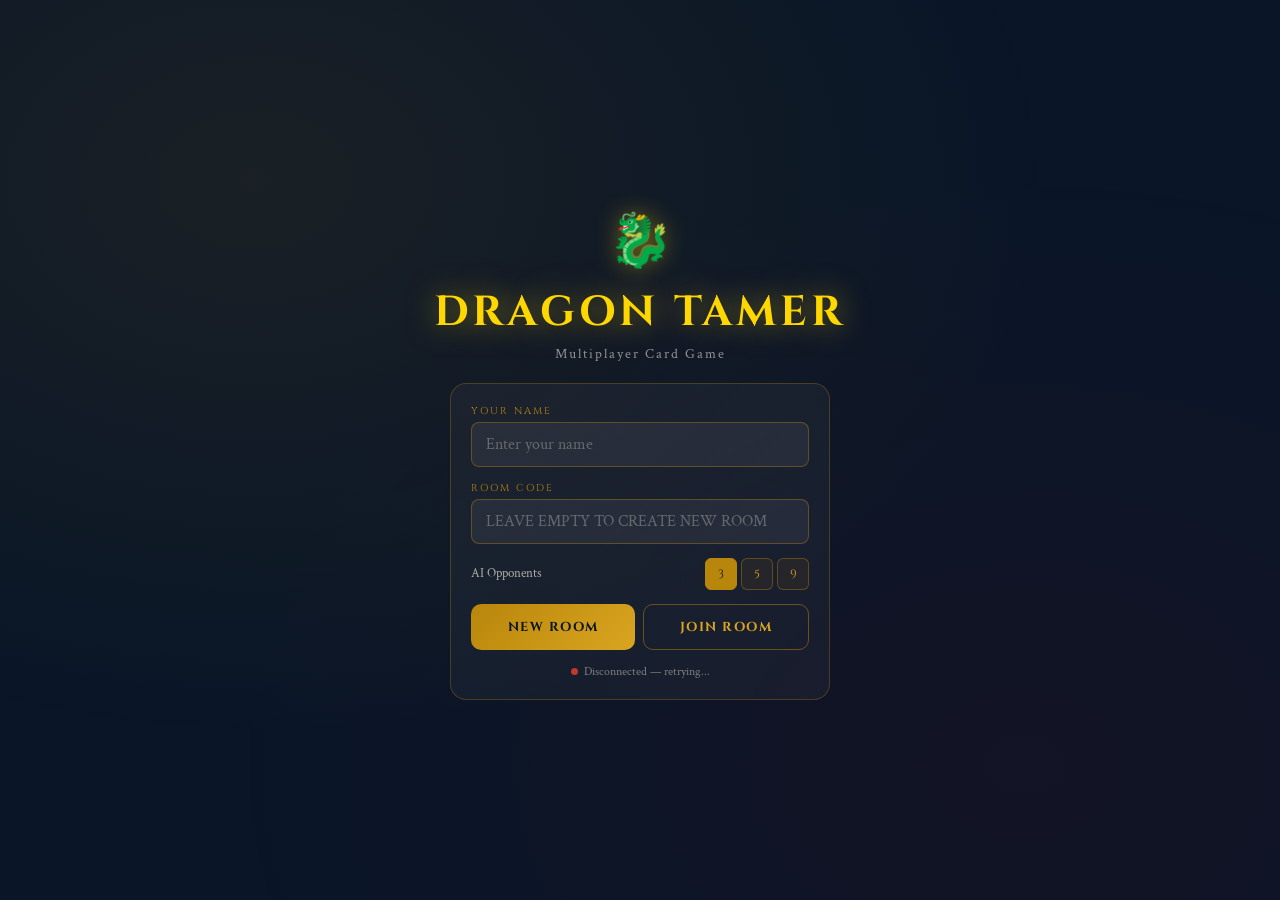
<file: attached_assets/index_1779000903822.html>
<!DOCTYPE html>
<html lang="en">
<head>
<meta charset="UTF-8">
<meta name="viewport" content="width=device-width, initial-scale=1.0, maximum-scale=1.0, user-scalable=no">
<title>🐉 Dragon Tamer</title>
<style>
@import url('https://fonts.googleapis.com/css2?family=Cinzel:wght@400;600;700;900&family=Crimson+Text:ital,wght@0,400;0,600;1,400&display=swap');

:root {
  --navy:       #0A1628;
  --navy2:      #0f1f3d;
  --gold:       #B8860B;
  --gold-light: #DAA520;
  --gold-bright:#FFD700;
  --crimson:    #8B0000;
  --crimson-l:  #C0392B;
  --ivory:      #FDF6E3;
  --purple:     #4A1A6B;
  --green:      #1A6B3C;
  --card-w:     68px;
  --card-h:     96px;
}
*{box-sizing:border-box;margin:0;padding:0;-webkit-tap-highlight-color:transparent;}
html,body{height:100%;overflow:hidden;}
body{
  background:var(--navy);
  color:var(--ivory);
  font-family:'Crimson Text',serif;
  display:flex;flex-direction:column;
}
body::before{
  content:'';position:fixed;inset:0;
  background:radial-gradient(ellipse at 20% 20%,rgba(184,134,11,.09) 0%,transparent 55%),
             radial-gradient(ellipse at 80% 85%,rgba(139,0,0,.07) 0%,transparent 55%);
  pointer-events:none;z-index:0;
}

/* ══ SCREENS ══ */
.screen{position:absolute;inset:0;display:flex;flex-direction:column;z-index:1;overflow:hidden;}
.screen.hidden{display:none!important;}

/* ══ LOBBY ══ */
#lobbyScreen{align-items:center;justify-content:center;padding:24px;gap:20px;}
.logo-area{text-align:center;}
.logo-area h1{font-family:'Cinzel',serif;font-size:clamp(28px,7vw,42px);
  color:var(--gold-bright);text-shadow:0 0 30px rgba(255,215,0,.5);letter-spacing:4px;}
.logo-area .subtitle{font-size:14px;color:rgba(253,246,227,.55);letter-spacing:2px;margin-top:4px;}
.logo-dragon{font-size:52px;margin:8px 0;filter:drop-shadow(0 0 12px rgba(255,215,0,.4));}

.lobby-card{
  background:rgba(255,255,255,.04);border:1px solid rgba(184,134,11,.3);
  border-radius:16px;padding:20px;width:100%;max-width:380px;
  display:flex;flex-direction:column;gap:14px;
}
.field-label{font-family:'Cinzel',serif;font-size:10px;color:var(--gold);
  letter-spacing:2px;text-transform:uppercase;margin-bottom:4px;}
.field-input{
  width:100%;padding:11px 14px;border-radius:8px;border:1px solid rgba(184,134,11,.4);
  background:rgba(255,255,255,.06);color:var(--ivory);
  font-family:'Crimson Text',serif;font-size:16px;outline:none;
  transition:border-color .2s;
}
.field-input:focus{border-color:var(--gold);}
.field-input::placeholder{color:rgba(253,246,227,.3);}

.room-actions{display:flex;gap:8px;}
.btn{
  flex:1;padding:13px;border:none;border-radius:10px;cursor:pointer;
  font-family:'Cinzel',serif;font-size:13px;font-weight:700;
  letter-spacing:1.5px;text-transform:uppercase;transition:all .2s;
}
.btn:active{transform:scale(.97);}
.btn-gold{background:linear-gradient(135deg,var(--gold),var(--gold-light));color:var(--navy);}
.btn-outline{background:transparent;color:var(--gold-light);
  border:1px solid rgba(184,134,11,.5);}
.btn-outline:active{background:rgba(184,134,11,.1);}
.btn:disabled{opacity:.4;cursor:not-allowed;}
.btn-full{flex:none;width:100%;}

.ai-row{display:flex;align-items:center;gap:10px;}
.ai-row label{font-size:13px;color:rgba(253,246,227,.65);flex:1;}
.ai-count{display:flex;gap:4px;}
.ai-btn{
  width:32px;height:32px;border-radius:6px;border:1px solid rgba(184,134,11,.4);
  background:rgba(184,134,11,.08);color:var(--gold-light);
  font-family:'Cinzel',serif;font-size:12px;cursor:pointer;transition:all .2s;
}
.ai-btn.active{background:var(--gold);color:var(--navy);border-color:var(--gold);}

.conn-status{
  display:flex;align-items:center;gap:6px;font-size:12px;
  color:rgba(253,246,227,.45);justify-content:center;
}
.conn-dot{width:7px;height:7px;border-radius:50%;background:#555;flex-shrink:0;}
.conn-dot.connected{background:#2ecc71;box-shadow:0 0 6px rgba(46,204,113,.6);}
.conn-dot.error{background:var(--crimson-l);}

/* ══ GAME SCREEN ══ */
#gameScreen{overflow:hidden;}

/* Top bar */
.top-bar{
  display:flex;align-items:center;justify-content:space-between;
  padding:8px 12px;border-bottom:1px solid rgba(184,134,11,.2);
  background:rgba(10,22,40,.8);backdrop-filter:blur(4px);flex-shrink:0;
}
.top-bar .game-title{font-family:'Cinzel',serif;font-size:14px;
  color:var(--gold);letter-spacing:2px;}
.top-bar .round-badge{font-size:12px;color:rgba(253,246,227,.5);}

/* Phase banner */
.phase-bar{
  padding:7px 14px;text-align:center;
  font-family:'Cinzel',serif;font-size:13px;font-weight:700;letter-spacing:1px;
  flex-shrink:0;
}
.phase-bar.declare{background:linear-gradient(90deg,rgba(26,107,60,.8),rgba(26,107,60,.4));}
.phase-bar.pick   {background:linear-gradient(90deg,rgba(74,26,107,.8),rgba(74,26,107,.4));}
.phase-bar.reveal {background:linear-gradient(90deg,rgba(139,0,0,.7),rgba(139,0,0,.3));}
.phase-bar.end    {background:linear-gradient(90deg,rgba(184,134,11,.5),rgba(184,134,11,.2));}

/* Scrollable body */
.game-body{flex:1;overflow-y:auto;padding:10px;display:flex;flex-direction:column;gap:10px;}
::-webkit-scrollbar{width:3px;}
::-webkit-scrollbar-thumb{background:rgba(184,134,11,.3);border-radius:2px;}

/* ══ PLAYERS TABLE ══ */
.section{
  background:rgba(255,255,255,.03);border:1px solid rgba(184,134,11,.18);
  border-radius:12px;padding:10px;
}
.section-title{
  font-family:'Cinzel',serif;font-size:10px;color:var(--gold);
  letter-spacing:2px;text-transform:uppercase;margin-bottom:8px;
}

.player-row{
  display:flex;align-items:center;gap:7px;
  padding:6px 8px;border-radius:8px;margin-bottom:4px;
  background:rgba(255,255,255,.02);border:1px solid transparent;
  transition:all .25s;
}
.player-row:last-child{margin-bottom:0;}
.player-row.me{background:rgba(184,134,11,.1);border-color:rgba(184,134,11,.35);}
.player-row.leader{border-color:var(--gold-bright);
  box-shadow:0 0 8px rgba(255,215,0,.15);}
.player-row.out{opacity:.35;}

.seat-icon{width:22px;height:22px;border-radius:50%;
  display:flex;align-items:center;justify-content:center;
  font-size:11px;font-family:'Cinzel',serif;flex-shrink:0;
  background:rgba(255,255,255,.08);}
.seat-icon.leader-icon{background:var(--gold);color:var(--navy);}

.player-info{flex:1;min-width:0;}
.player-info .pname{
  font-size:13px;font-weight:600;
  display:flex;align-items:center;gap:5px;flex-wrap:wrap;
}
.you-tag,.ai-tag,.leader-tag{
  font-size:9px;padding:1px 5px;border-radius:3px;
  font-family:'Cinzel',serif;flex-shrink:0;
}
.you-tag{background:var(--gold);color:var(--navy);}
.ai-tag{background:rgba(255,255,255,.12);color:rgba(253,246,227,.5);}
.leader-tag{background:var(--gold-bright);color:var(--navy);}
.player-info .pstrat{font-size:10px;color:rgba(253,246,227,.38);font-style:italic;}

.dragon-pips{display:flex;gap:1px;min-width:52px;justify-content:flex-end;
  flex-wrap:wrap;font-size:11px;}
.card-chip{font-size:11px;color:rgba(253,246,227,.4);
  background:rgba(255,255,255,.07);padding:1px 6px;border-radius:4px;flex-shrink:0;}

/* ══ HAND ══ */
.hand-scroll{display:flex;gap:6px;overflow-x:auto;padding:4px 2px;
  scrollbar-width:thin;}
.hand-scroll::-webkit-scrollbar{height:3px;}

.card{
  width:var(--card-w);height:var(--card-h);border-radius:7px;
  border:1.5px solid rgba(184,134,11,.45);
  display:flex;flex-direction:column;align-items:center;
  justify-content:space-between;padding:4px;
  cursor:pointer;transition:all .18s;
  position:relative;flex-shrink:0;user-select:none;
}
.card.selected{
  border-color:var(--gold-bright)!important;
  background:rgba(255,215,0,.18)!important;
  transform:translateY(-5px);
  box-shadow:0 5px 18px rgba(255,215,0,.45);
}
.card.hearts,.card.diamonds{background:linear-gradient(150deg,#FDF6E3,#f0e4c0);}
.card.clubs,.card.spades  {background:linear-gradient(150deg,#1A1E2E,#252A3A);}
.card.joker-space{background:linear-gradient(150deg,#1A0A2E,#2A1A4E);
  border-color:#9B59B6;}
.card.joker-time {background:linear-gradient(150deg,#1A0A0A,#2E1800);
  border-color:#E8A020;}

.card-rank{
  font-family:'Cinzel',serif;font-size:14px;font-weight:700;
  line-height:1;align-self:flex-start;
}
.card.hearts .card-rank,.card.diamonds .card-rank{color:#7B1515;}
.card.clubs  .card-rank,.card.spades  .card-rank{color:#FDF6E3;}
.card.joker-space .card-rank{color:#C39BD3;}
.card.joker-time  .card-rank{color:#E8A020;}

.card-center{font-size:24px;line-height:1;}
.card-bot{font-size:14px;font-family:'Cinzel',serif;font-weight:700;
  transform:rotate(180deg);align-self:flex-end;}
.card.hearts .card-bot,.card.diamonds .card-bot{color:#7B1515;}
.card.clubs  .card-bot,.card.spades  .card-bot{color:#FDF6E3;}
.card.joker-space .card-bot{color:#C39BD3;}
.card.joker-time  .card-bot{color:#E8A020;}

.card-badge{
  position:absolute;bottom:14px;
  font-size:7px;letter-spacing:.6px;font-family:'Cinzel',serif;
  text-align:center;width:100%;
  padding:0 2px;
}
.card.hearts .card-badge,.card.diamonds .card-badge{color:rgba(123,21,21,.75);}
.card.clubs  .card-badge,.card.spades  .card-badge{color:rgba(253,246,227,.55);}
.card.joker-space .card-badge{color:rgba(195,155,211,.8);}
.card.joker-time  .card-badge{color:rgba(232,160,32,.8);}

/* ══ DECLARE CONTROLS ══ */
.declare-grid{display:flex;flex-direction:column;gap:10px;}
.control-row{display:flex;align-items:center;gap:10px;}
.control-row label{font-size:12px;color:rgba(253,246,227,.6);
  min-width:55px;font-family:'Cinzel',serif;letter-spacing:1px;}
.btn-group{display:flex;gap:4px;flex-wrap:wrap;}
.step-btn,.suit-btn{
  padding:6px 11px;border-radius:6px;
  border:1px solid rgba(184,134,11,.4);
  background:rgba(184,134,11,.08);
  color:var(--gold-light);
  font-family:'Cinzel',serif;font-size:12px;
  cursor:pointer;transition:all .18s;
}
.step-btn.active,.suit-btn.active{
  background:var(--gold);color:var(--navy);border-color:var(--gold);}
.suit-btn{width:38px;height:34px;display:flex;align-items:center;
  justify-content:center;font-size:17px;padding:0;}

/* ══ BATTLE AREA ══ */
.step-dots{display:flex;gap:5px;justify-content:center;margin-bottom:8px;}
.sdot{width:8px;height:8px;border-radius:50%;
  background:rgba(255,255,255,.15);transition:all .3s;}
.sdot.done{background:var(--gold);}
.sdot.cur{background:var(--gold-bright);box-shadow:0 0 6px rgba(255,215,0,.6);}

.battle-row{
  display:flex;align-items:center;gap:7px;padding:6px 8px;
  border-radius:7px;margin-bottom:4px;background:rgba(255,255,255,.025);
  border:1px solid transparent;
}
.battle-row.winning{background:rgba(255,215,0,.1);border-color:rgba(255,215,0,.3);}
.battle-pname{font-size:12px;font-weight:600;min-width:72px;}
.battle-cards{display:flex;gap:3px;flex:1;flex-wrap:wrap;}

.mini-card{
  width:30px;height:42px;border-radius:4px;
  border:1px solid rgba(184,134,11,.35);
  display:flex;flex-direction:column;align-items:center;
  justify-content:center;gap:1px;font-size:8px;
  font-family:'Cinzel',serif;font-weight:700;
}
.mini-card.face-down{background:linear-gradient(135deg,#0A1628,#162540);
  border-color:rgba(184,134,11,.25);font-size:14px;}
.mini-card.h,.mini-card.d{background:linear-gradient(150deg,#FDF6E3,#f0e4c0);color:#7B1515;}
.mini-card.c,.mini-card.s{background:linear-gradient(150deg,#1A1E2E,#252A3A);color:#FDF6E3;}
.mini-card.js{background:linear-gradient(150deg,#1A0A2E,#2A1A4E);color:#C39BD3;border-color:#9B59B6;}
.mini-card.jt{background:linear-gradient(150deg,#1A0A0A,#2E1800);color:#E8A020;border-color:#E8A020;}

.win-badge{font-size:10px;background:var(--gold);color:var(--navy);
  padding:2px 6px;border-radius:3px;font-family:'Cinzel',serif;
  font-weight:700;flex-shrink:0;}

/* ══ ACTIONS ══ */
.action-bar{
  position:sticky;bottom:0;
  background:linear-gradient(transparent,rgba(10,22,40,.97) 30%);
  padding:10px 10px 12px;display:flex;flex-direction:column;gap:7px;
  flex-shrink:0;
}
.btn-main{
  width:100%;padding:14px;border:none;border-radius:10px;
  background:linear-gradient(135deg,var(--gold),var(--gold-light));
  color:var(--navy);font-family:'Cinzel',serif;font-size:14px;
  font-weight:700;letter-spacing:1.5px;cursor:pointer;
  transition:all .2s;text-transform:uppercase;
}
.btn-main:active{transform:scale(.98);opacity:.9;}
.btn-main:disabled{background:rgba(184,134,11,.25);
  color:rgba(253,246,227,.3);cursor:not-allowed;}

/* ══ LOG ══ */
.log-list{max-height:110px;overflow-y:auto;
  display:flex;flex-direction:column;gap:3px;}
.log-entry{font-size:11px;color:rgba(253,246,227,.55);
  padding:2px 0;border-bottom:1px solid rgba(255,255,255,.04);line-height:1.5;}
.log-entry.imp{color:var(--gold-light);font-weight:600;}
.log-entry.warn{color:var(--crimson-l);}
.log-entry.victory{color:var(--gold-bright);text-align:center;
  font-family:'Cinzel',serif;font-size:13px;}

/* ══ OVERLAY ══ */
.overlay{
  position:fixed;inset:0;background:rgba(0,0,0,.88);
  z-index:200;display:flex;align-items:center;
  justify-content:center;padding:20px;
}
.overlay.hidden{display:none!important;}
.modal{
  background:linear-gradient(160deg,#0f1f3d,#0A1628);
  border:2px solid var(--gold);border-radius:16px;
  padding:24px;max-width:340px;width:100%;text-align:center;
}
.modal h2{font-family:'Cinzel',serif;font-size:22px;
  color:var(--gold-bright);margin-bottom:10px;
  text-shadow:0 0 15px rgba(255,215,0,.4);}
.modal p{font-size:14px;color:rgba(253,246,227,.7);
  margin-bottom:18px;line-height:1.7;}
.modal .dragon-row{font-size:36px;margin:10px 0;}
</style>
</head>
<body>

<!-- ══ LOBBY ══ -->
<div class="screen" id="lobbyScreen">
  <div class="logo-area">
    <div class="logo-dragon">🐉</div>
    <h1>DRAGON TAMER</h1>
    <div class="subtitle">Multiplayer Card Game</div>
  </div>

  <div class="lobby-card">
    <div>
      <div class="field-label">Your Name</div>
      <input class="field-input" id="playerName" placeholder="Enter your name" maxlength="20">
    </div>

    <div>
      <div class="field-label">Room Code</div>
      <input class="field-input" id="roomCode" placeholder="Leave empty to create new room"
             maxlength="8" style="text-transform:uppercase">
    </div>

    <div class="ai-row">
      <label>AI Opponents</label>
      <div class="ai-count" id="aiCount">
        <button class="ai-btn active" onclick="setAI(3)">3</button>
        <button class="ai-btn" onclick="setAI(5)">5</button>
        <button class="ai-btn" onclick="setAI(9)">9</button>
      </div>
    </div>

    <div class="room-actions">
      <button class="btn btn-gold" onclick="createRoom()">New Room</button>
      <button class="btn btn-outline" onclick="joinRoom()">Join Room</button>
    </div>

    <div class="conn-status">
      <div class="conn-dot" id="connDot"></div>
      <span id="connText">Connecting to server...</span>
    </div>
  </div>
</div>

<!-- ══ GAME SCREEN ══ -->
<div class="screen hidden" id="gameScreen">
  <div class="top-bar">
    <span class="game-title">DRAGON TAMER</span>
    <span class="round-badge" id="roundBadge">Round 1</span>
  </div>
  <div class="phase-bar" id="phaseBanner">Waiting...</div>

  <div class="game-body" id="gameBody">

    <!-- Players -->
    <div class="section">
      <div class="section-title">⚔ Round Table</div>
      <div id="playerList"></div>
    </div>

    <!-- Declare (leader only) -->
    <div class="section hidden" id="declareSection">
      <div class="section-title">👑 Your Declaration</div>
      <div class="declare-grid">
        <div class="control-row">
          <label>Steps</label>
          <div class="btn-group" id="stepsGroup">
            <button class="step-btn" onclick="setSteps(1)">1</button>
            <button class="step-btn active" onclick="setSteps(3)">3</button>
            <button class="step-btn" onclick="setSteps(5)">5</button>
          </div>
        </div>
        <div class="control-row">
          <label>Element</label>
          <div class="btn-group" id="suitGroup">
            <button class="suit-btn active" onclick="setSuit('Hearts')" title="Fire">♥</button>
            <button class="suit-btn" onclick="setSuit('Clubs')" title="Water">♣</button>
            <button class="suit-btn" onclick="setSuit('Diamonds')" title="Air">♦</button>
            <button class="suit-btn" onclick="setSuit('Spades')" title="Earth">♠</button>
          </div>
        </div>
      </div>
    </div>

    <!-- Hand -->
    <div class="section">
      <div class="section-title" id="handTitle">Your Hand</div>
      <div class="hand-scroll" id="handCards"></div>
    </div>

    <!-- Battle -->
    <div class="section hidden" id="battleSection">
      <div class="section-title">⚔ Battle — Step <span id="stepNum">1</span></div>
      <div class="step-dots" id="stepDots"></div>
      <div id="battleRows"></div>
    </div>

    <!-- Log -->
    <div class="section">
      <div class="section-title">📜 Chronicle</div>
      <div class="log-list" id="logList"></div>
    </div>

    <div style="height:80px"></div>
  </div>

  <!-- Action bar -->
  <div class="action-bar">
    <button class="btn-main" id="mainBtn" onclick="mainAction()" disabled>—</button>
  </div>
</div>

<!-- ══ WAITING MODAL ══ -->
<div class="overlay hidden" id="waitOverlay">
  <div class="modal">
    <h2>Room Ready</h2>
    <div class="dragon-row">🐉</div>
    <p>Room Code: <strong id="roomCodeDisplay" style="color:var(--gold-bright);font-family:Cinzel,serif;font-size:20px;letter-spacing:3px;"></strong><br>
    Share this code with friends or start now.</p>
    <div style="display:flex;gap:8px;">
      <button class="btn btn-outline btn-full" onclick="copyRoomCode()">Copy Code</button>
      <button class="btn btn-gold btn-full" onclick="startGame()">Start Game</button>
    </div>
  </div>
</div>

<!-- ══ GAME OVER MODAL ══ -->
<div class="overlay hidden" id="gameOverOverlay">
  <div class="modal">
    <h2 id="goTitle">Game Over</h2>
    <div class="dragon-row" id="goDragons">🐉🐉🐉🐉</div>
    <p id="goText"></p>
    <button class="btn btn-gold btn-full" onclick="location.reload()">Play Again</button>
  </div>
</div>

<script>
// ══════════════════════════════════════════════════════
//  CONFIG — change WS_URL after deploying
// ══════════════════════════════════════════════════════
// Auto-detect: localhost uses ws://, production uses wss://
const WS_URL = (window.location.hostname === 'localhost' || window.location.hostname === '127.0.0.1')
  ? 'ws://localhost:8765'
  : `wss://${window.location.hostname}`;

// ══════════════════════════════════════════════════════
//  STATE
// ══════════════════════════════════════════════════════
let ws = null;
let myPid = null;
let myRoomId = null;
let gameState = null;
let selectedSteps = 3;
let selectedSuit  = 'Hearts';
let selectedCardCids = [];
let aiCount = 3;
let phase = '';

const SUIT_SYM  = {Hearts:'♥',Clubs:'♣',Diamonds:'♦',Spades:'♠'};
const SUIT_EL   = {Hearts:'Fire',Clubs:'Water',Diamonds:'Air',Spades:'Earth'};
const STRAT_LBL = {Aggressive:'Warrior',Balanced:'Knight',Conservative:'Guardian',
                   Hoarder:'Collector',Adaptive:'Ranger',AntiDragon:'Slayer',
                   Diplomat:'Envoy',Bluffer:'Trickster',Avenger:'Avenger'};

// ══════════════════════════════════════════════════════
//  WEBSOCKET
// ══════════════════════════════════════════════════════
function connect() {
  try {
    ws = new WebSocket(WS_URL);
  } catch(e) {
    setConnStatus(false, 'Cannot connect to server');
    return;
  }

  ws.onopen = () => setConnStatus(true, 'Connected');
  ws.onclose = () => { setConnStatus(false, 'Disconnected — retrying...'); setTimeout(connect, 3000); };
  ws.onerror = () => setConnStatus(false, 'Connection error');
  ws.onmessage = (e) => {
    try { handleMessage(JSON.parse(e.data)); }
    catch(err) { console.error('Parse error', err); }
  };
}

function send(obj) {
  if (ws && ws.readyState === WebSocket.OPEN)
    ws.send(JSON.stringify(obj));
}

function setConnStatus(ok, text) {
  document.getElementById('connDot').className = 'conn-dot' + (ok ? ' connected' : ' error');
  document.getElementById('connText').textContent = text;
}

// ══════════════════════════════════════════════════════
//  LOBBY ACTIONS
// ══════════════════════════════════════════════════════
function setAI(n) {
  aiCount = n;
  document.querySelectorAll('.ai-btn').forEach(b => b.classList.remove('active'));
  event.target.classList.add('active');
}

function getName() {
  return document.getElementById('playerName').value.trim() || 'Player';
}

function createRoom() {
  const name = getName();
  const roomId = document.getElementById('roomCode').value.trim().toUpperCase() || null;
  send({ type: 'create_room', name, room_id: roomId, ai_count: aiCount });
}

function joinRoom() {
  const name = getName();
  const roomId = document.getElementById('roomCode').value.trim().toUpperCase();
  if (!roomId) { alert('Enter a room code to join'); return; }
  send({ type: 'join_room', name, room_id: roomId });
}

function startGame() {
  document.getElementById('waitOverlay').classList.add('hidden');
  send({ type: 'start_game' });
}

function copyRoomCode() {
  navigator.clipboard.writeText(myRoomId).then(() => {
    const btn = event.target;
    btn.textContent = 'Copied!';
    setTimeout(() => btn.textContent = 'Copy Code', 1500);
  });
}

// ══════════════════════════════════════════════════════
//  DECLARE CONTROLS
// ══════════════════════════════════════════════════════
function setSteps(n) {
  selectedSteps = n;
  document.querySelectorAll('.step-btn').forEach(b =>
    b.classList.toggle('active', parseInt(b.textContent) === n));
}

function setSuit(s) {
  selectedSuit = s;
  document.querySelectorAll('.suit-btn').forEach((b,i) => {
    const suits = ['Hearts','Clubs','Diamonds','Spades'];
    b.classList.toggle('active', suits[i] === s);
  });
}

// ══════════════════════════════════════════════════════
//  MAIN ACTION BUTTON
// ══════════════════════════════════════════════════════
function mainAction() {
  if (phase === 'leader_declare') {
    send({ type: 'declare', steps: selectedSteps, element: selectedSuit });
  } else if (phase === 'pick_cards') {
    if (selectedCardCids.length === 0) { addLog('Select your cards first!', 'warn'); return; }
    send({ type: 'pick_cards', card_cids: selectedCardCids });
    selectedCardCids = [];
  } else if (phase === 'reveal') {
    send({ type: 'reveal' });
  }
}

// ══════════════════════════════════════════════════════
//  MESSAGE HANDLER
// ══════════════════════════════════════════════════════
function handleMessage(msg) {
  console.log('←', msg.type, msg);

  switch(msg.type) {
    case 'room_created':
      myPid    = msg.pid;
      myRoomId = msg.room_id;
      applyState(msg.state);
      showGameScreen();
      document.getElementById('roomCodeDisplay').textContent = msg.room_id;
      document.getElementById('waitOverlay').classList.remove('hidden');
      break;

    case 'room_joined':
      myPid    = msg.pid;
      myRoomId = msg.room_id;
      applyState(msg.state);
      showGameScreen();
      break;

    case 'game_started':
      addLog('── Game started! ──', 'imp');
      break;

    case 'hand_update':
      if (msg.pid === myPid) {
        if (gameState) {
          gameState.me = msg;
          renderHand();
          renderPlayers();
        }
      }
      break;

    case 'state':
      applyState(msg.state);
      break;

    case 'phase_change':
      setPhase(msg.phase, msg);
      break;

    case 'declaration':
      addLog(`👑 ${nameOf(msg.pid)} declares: ${msg.steps} steps · ${SUIT_EL[msg.element]} ${SUIT_SYM[msg.element]}`, 'imp');
      renderPlayers();
      break;

    case 'cards_picked':
      addLog(`${nameOf(msg.pid)} is ready (${msg.count} cards)`);
      break;

    case 'step_revealed':
      renderBattleStep(msg);
      for (const ev of (msg.special_events || []))
        addLog(ev, 'imp');
      if (msg.winner_pid)
        addLog(`Step ${msg.step}: ${nameOf(msg.winner_pid)} wins`, 'imp');
      break;

    case 'round_end':
      addLog(`── Round ${msg.round} complete ──`);
      hideBattle();
      break;

    case 'eliminated':
      for (const pid of (msg.pids || []))
        addLog(`💀 ${nameOf(pid)} eliminated!`, 'warn');
      renderPlayers();
      break;

    case 'player_joined':
      addLog(`${msg.name} joined the room`);
      break;

    case 'game_over':
      showGameOver(msg);
      break;

    case 'error':
      addLog(`⚠ ${msg.msg}`, 'warn');
      break;
  }
}

// ══════════════════════════════════════════════════════
//  PHASE MANAGEMENT
// ══════════════════════════════════════════════════════
function setPhase(newPhase, data) {
  phase = newPhase;
  const banner = document.getElementById('phaseBanner');
  const declSec = document.getElementById('declareSection');
  const mainBtn = document.getElementById('mainBtn');

  declSec.classList.add('hidden');
  mainBtn.disabled = false;

  if (newPhase === 'leader_declare') {
    const isMe = data.leader_pid === myPid;
    banner.className = 'phase-bar declare';
    banner.textContent = isMe
      ? '👑 You are the Leader — declare steps & element'
      : `⏳ ${nameOf(data.leader_pid)} is declaring...`;
    if (isMe) declSec.classList.remove('hidden');
    mainBtn.textContent = isMe ? 'DECLARE' : 'Waiting...';
    mainBtn.disabled = !isMe;
    document.getElementById('roundBadge').textContent = `Round ${data.round || ''}`;

  } else if (newPhase === 'pick_cards') {
    const n = data.steps_needed;
    banner.className = 'phase-bar pick';
    banner.textContent = `🃏 Select ${n} card${n>1?'s':''} for battle`;
    mainBtn.textContent = `CONFIRM CARDS (0/${n})`;
    mainBtn.disabled = true;
    selectedCardCids = [];
    renderHand();

  } else if (newPhase === 'reveal') {
    banner.className = 'phase-bar reveal';
    banner.textContent = `⚔ Step ${data.next_step || data.step || 1} of ${gameState?.declared_steps || '?'}`;
    document.getElementById('battleSection').classList.remove('hidden');
    document.getElementById('stepNum').textContent = data.next_step || 1;
    renderStepDots(data.next_step || 1);
    mainBtn.textContent = `REVEAL STEP ${data.next_step || 1}`;

  } else if (newPhase === 'end_round') {
    banner.className = 'phase-bar end';
    banner.textContent = '✅ Round complete';
    mainBtn.textContent = 'NEXT ROUND';
  }
}

// ══════════════════════════════════════════════════════
//  STATE / RENDER
// ══════════════════════════════════════════════════════
function applyState(state) {
  gameState = state;
  renderPlayers();
  renderHand();
  if (state.phase) setPhase(state.phase, state);
}

function nameOf(pid) {
  if (!gameState) return pid;
  return gameState.players?.[pid]?.name || pid;
}

function showGameScreen() {
  document.getElementById('lobbyScreen').classList.add('hidden');
  document.getElementById('gameScreen').classList.remove('hidden');
}

function renderPlayers() {
  if (!gameState) return;
  const el = document.getElementById('playerList');
  el.innerHTML = '';
  const order = gameState.order || Object.keys(gameState.players || {});
  const leadPid = gameState.lead_pid;

  order.forEach((pid, idx) => {
    const p = gameState.players[pid];
    if (!p) return;
    const isMe = pid === myPid;
    const isLeader = pid === leadPid;
    const row = document.createElement('div');
    row.className = 'player-row' + (isMe?' me':'') + (isLeader?' leader':'') + (p.out?' out':'');

    const seatCls = isLeader ? 'seat-icon leader-icon' : 'seat-icon';
    const seatIcon = isLeader ? '👑' : (idx+1);
    const dragons = p.dragon_count || 0;
    const dragonStr = dragons > 0 ? '🐉'.repeat(Math.min(dragons,8)) : '—';
    const tags = (isMe?'<span class="you-tag">YOU</span>':'') +
                 (isLeader?'<span class="leader-tag">LEAD</span>':'') +
                 (p.is_ai?'<span class="ai-tag">AI</span>':'');

    row.innerHTML = `
      <div class="${seatCls}">${seatIcon}</div>
      <div class="player-info">
        <div class="pname">${p.name}${tags}</div>
        <div class="pstrat">${p.is_ai ? (STRAT_LBL[p.ai_strategy]||p.ai_strategy||'') : 'Human'}</div>
      </div>
      <div class="dragon-pips">${dragonStr}</div>
      <div class="card-chip">${p.out?'❌':(p.hand_count||0)+'🃏'}</div>
    `;
    el.appendChild(row);
  });
}

function renderHand() {
  const me = gameState?.me;
  const el = document.getElementById('handCards');
  el.innerHTML = '';
  if (!me?.hand) return;

  const isPick = phase === 'pick_cards';
  const need = gameState?.declared_steps || 0;

  document.getElementById('handTitle').textContent =
    isPick ? `Your Hand — select ${need}` : `Your Hand (${me.hand.length} cards)`;

  me.hand.forEach(card => {
    const div = document.createElement('div');
    let cls = 'card ';
    if (card.is_joker) cls += card.joker_type === 'space' ? 'joker-space' : 'joker-time';
    else cls += (card.suit || '').toLowerCase().replace('hearts','hearts')
                                              .replace('clubs','clubs')
                                              .replace('diamonds','diamonds')
                                              .replace('spades','spades');
    if (selectedCardCids.includes(card.cid)) cls += ' selected';
    div.className = cls;

    const sym  = card.is_joker ? card.label : SUIT_SYM[card.suit];
    const rank = card.is_joker ? '' : card.label.replace(/[♥♣♦♠]/g,'');
    let badge = '';
    if (card.is_dragon && !card.is_joker) badge = 'DRAGON';
    else if (card.is_tamer)   badge = 'TAMER';
    else if (card.is_princess) badge = 'PRINCESS';
    else if (card.is_portal)   badge = 'PORTAL';
    else if (card.orig_rank===8) badge = 'WIZARD';

    div.innerHTML = `
      <span class="card-rank">${rank}</span>
      <span class="card-center">${sym}</span>
      <span class="card-bot">${rank}</span>
      ${badge ? `<span class="card-badge">${badge}</span>` : ''}
    `;

    if (isPick) {
      div.onclick = () => toggleCard(card.cid, need);
    }
    el.appendChild(div);
  });
}

function toggleCard(cid, need) {
  const idx = selectedCardCids.indexOf(cid);
  if (idx >= 0) selectedCardCids.splice(idx, 1);
  else if (selectedCardCids.length < need) selectedCardCids.push(cid);

  const btn = document.getElementById('mainBtn');
  btn.textContent = `CONFIRM CARDS (${selectedCardCids.length}/${need})`;
  btn.disabled = selectedCardCids.length < need;
  renderHand();
}

function renderStepDots(currentStep) {
  const total = gameState?.declared_steps || 3;
  const el = document.getElementById('stepDots');
  el.innerHTML = '';
  for (let i = 1; i <= total; i++) {
    const d = document.createElement('div');
    d.className = 'sdot' + (i < currentStep ? ' done' : i === currentStep ? ' cur' : '');
    el.appendChild(d);
  }
}

function renderBattleStep(msg) {
  const rows = document.getElementById('battleRows');

  // Clear previous step cards if new step
  if (msg.step === 1) rows.innerHTML = '';

  // Update step indicator
  renderStepDots(msg.step);
  document.getElementById('stepNum').textContent = msg.step;

  // Add a step divider
  const divider = document.createElement('div');
  divider.style.cssText = 'font-family:Cinzel,serif;font-size:10px;color:rgba(253,246,227,.35);text-align:center;margin:4px 0;letter-spacing:2px;';
  divider.textContent = `— STEP ${msg.step} —`;
  rows.appendChild(divider);

  (msg.entries || []).forEach(entry => {
    const row = document.createElement('div');
    row.className = 'battle-row' + (entry.pid === msg.winner_pid ? ' winning' : '');

    const card = entry.card;
    let miniCls = 'mini-card ';
    if (card.is_joker) miniCls += card.joker_type === 'space' ? 'js' : 'jt';
    else miniCls += (card.suit||'')[0].toLowerCase();

    const sym  = card.is_joker ? card.label : SUIT_SYM[card.suit];
    const rank = card.is_joker ? '' : card.label.replace(/[♥♣♦♠]/g,'');

    row.innerHTML = `
      <div class="battle-pname">${entry.pid===myPid?'👤 You':nameOf(entry.pid)}</div>
      <div class="battle-cards">
        <div class="${miniCls}"><span>${rank}</span><span>${sym}</span></div>
      </div>
      ${entry.pid===msg.winner_pid ? '<div class="win-badge">WIN</div>' : ''}
    `;
    rows.appendChild(row);
  });

  // Update banner
  const banner = document.getElementById('phaseBanner');
  if (msg.step < (gameState?.declared_steps||3)) {
    const nextStep = msg.step + 1;
    banner.textContent = `⚔ Step ${nextStep} of ${gameState?.declared_steps||3}`;
    document.getElementById('mainBtn').textContent = `REVEAL STEP ${nextStep}`;
    renderStepDots(nextStep);
  } else {
    banner.className = 'phase-bar end';
    banner.textContent = '✅ All steps done — ending round';
    document.getElementById('mainBtn').textContent = 'COLLECTING CARDS...';
    document.getElementById('mainBtn').disabled = true;
  }
}

function hideBattle() {
  document.getElementById('battleSection').classList.add('hidden');
  document.getElementById('battleRows').innerHTML = '';
}

// ══════════════════════════════════════════════════════
//  LOG
// ══════════════════════════════════════════════════════
function addLog(msg, type='') {
  const el = document.createElement('div');
  el.className = 'log-entry' + (type ? ' '+type : '');
  el.textContent = msg;
  const list = document.getElementById('logList');
  list.prepend(el);
  while (list.children.length > 60) list.lastChild.remove();
}

// ══════════════════════════════════════════════════════
//  GAME OVER
// ══════════════════════════════════════════════════════
function showGameOver(msg) {
  const isMe = msg.winner_pid === myPid;
  document.getElementById('goTitle').textContent = isMe ? '🏆 You Win!' : `${msg.winner_name} Wins!`;
  document.getElementById('goDragons').textContent = '🐉'.repeat(msg.dragons || 4);
  document.getElementById('goText').textContent = isMe
    ? `You collected ${msg.dragons} dragons in round ${msg.round}!`
    : `${msg.winner_name} collected ${msg.dragons} dragons. Better luck next time!`;
  document.getElementById('gameOverOverlay').classList.remove('hidden');
}

// ══════════════════════════════════════════════════════
//  INIT
// ══════════════════════════════════════════════════════
connect();
setSteps(3);
setSuit('Hearts');
</script>
</body>
</html>
</file>
